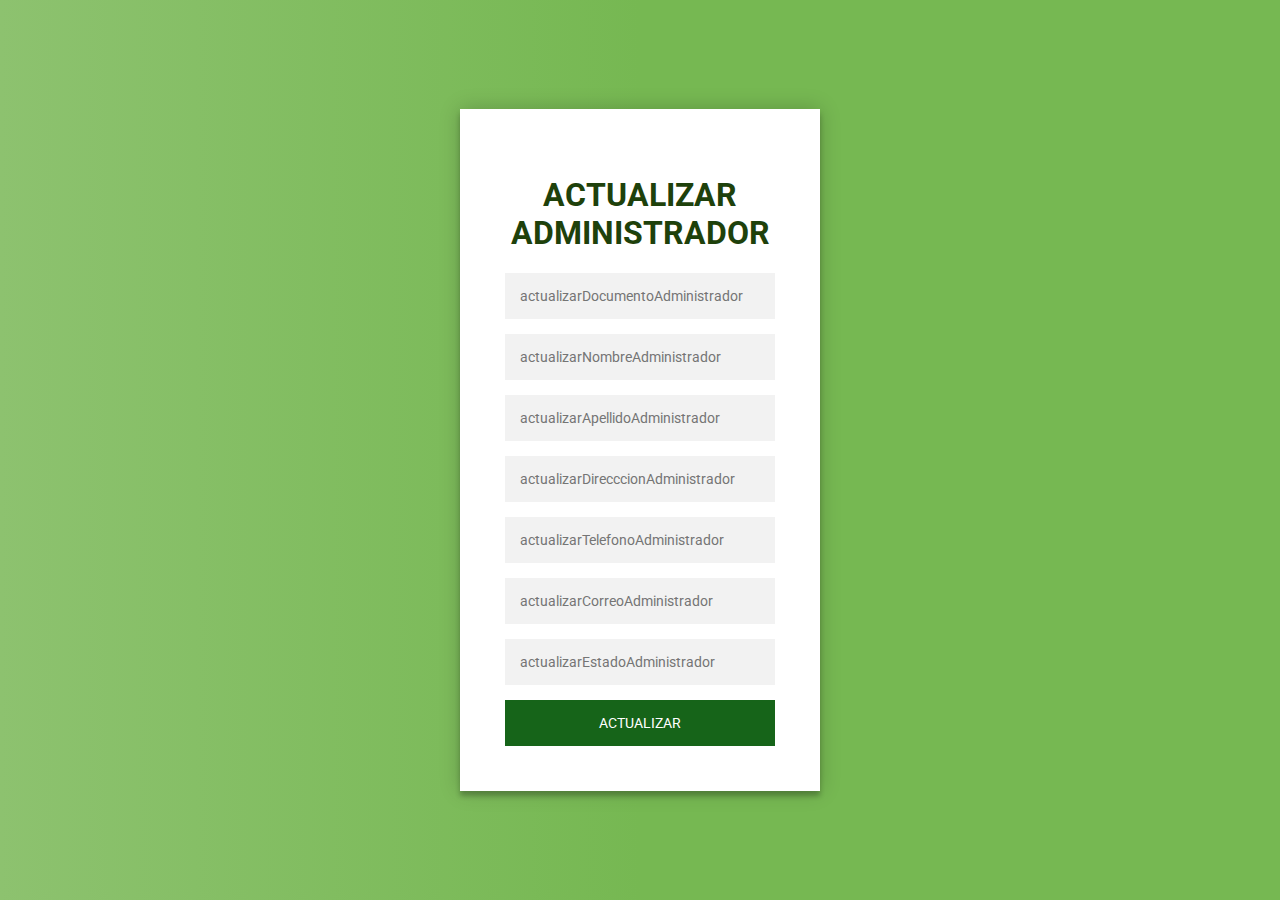
<file: proyecto_version_reciente_31_08-main/vista/actualizarAdministrador.html>
<!DOCTYPE html>
<html lang="en">
<head>
    <meta charset="UTF-8">
    <meta name="viewport" content="width=device-width, initial-scale=1.0">
    <title>Document</title>
    <link rel="stylesheet" href="../css/actualizarAdministrador.css">
    
</head>
<body>
    <div class="login-page">
        <div class="form">
        <h1 style="color: #1e410b;">ACTUALIZAR ADMINISTRADOR</h1>
          <form class="login-form">
            <input type="number" placeholder="actualizarDocumentoAdministrador" required/>
            <input type="text" placeholder="actualizarNombreAdministrador" required/> 
            <input type="number" placeholder="actualizarApellidoAdministrador" required/>
            <input type="text" placeholder="actualizarDirecccionAdministrador" required/>
            <input type="number" placeholder="actualizarTelefonoAdministrador" required/>  
            <input type="text" placeholder="actualizarCorreoAdministrador" required/>
            <input type="number" placeholder="actualizarEstadoAdministrador" required/>
            <button>ACTUALIZAR</button>
        </div>
      </div>
</body>
</html>
</file>
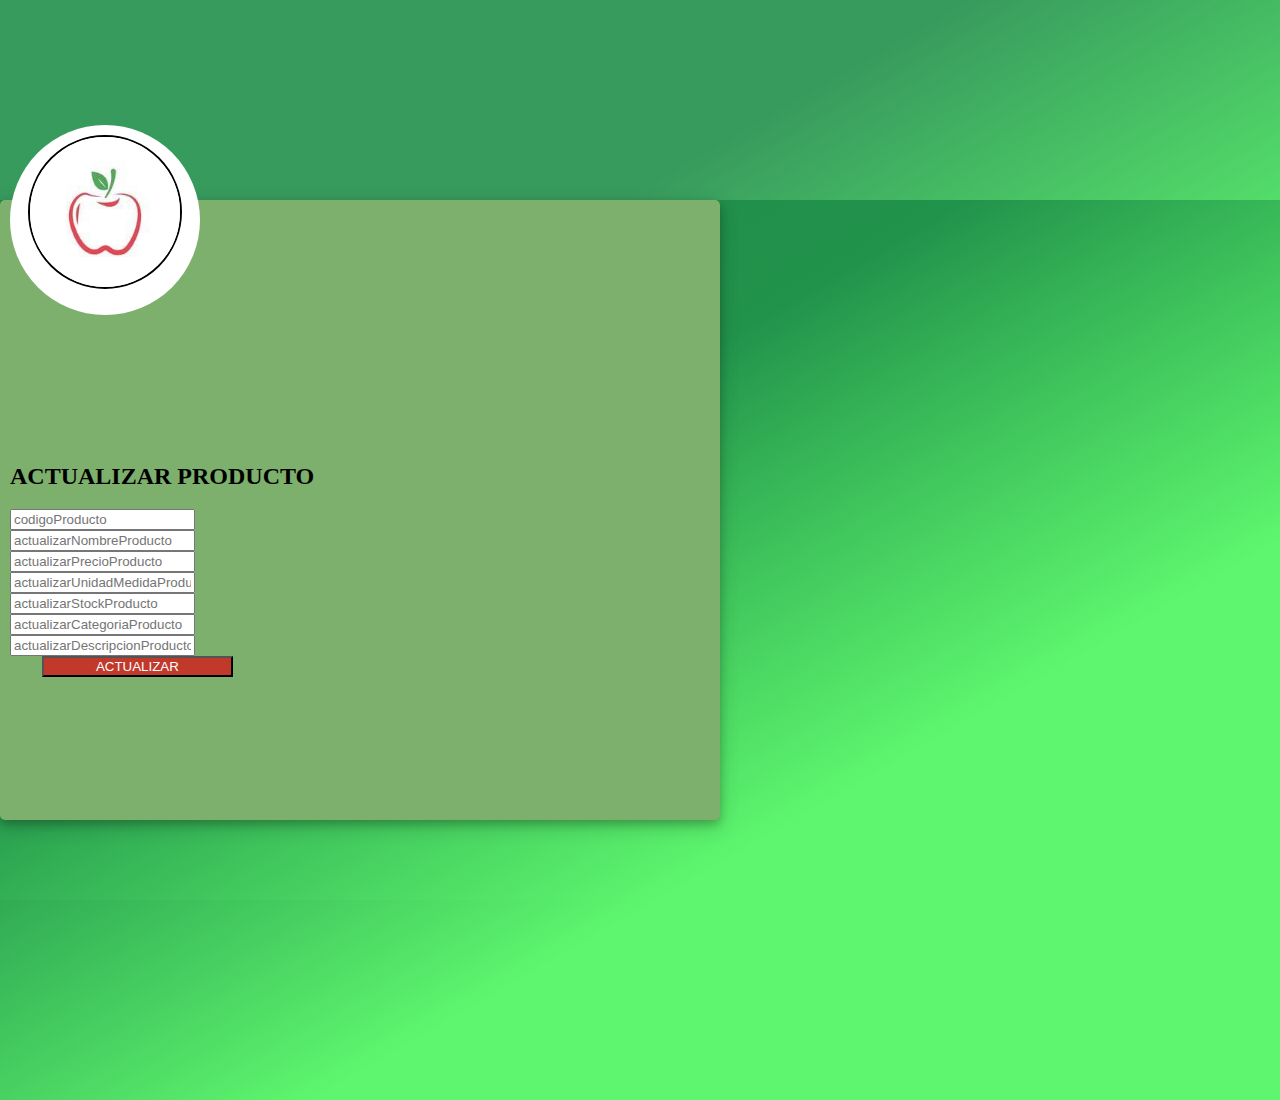
<file: proyecto_version_reciente_31_08-main/vista/actualizarProducto.html>
<!DOCTYPE html>
<html>
    
<head>
	<title>ACTUALIZAR PRODUCTO</title>
	<link rel="stylesheet" href="https://stackpath.bootstrapcdn.com/bootstrap/4.1.3/css/bootstrap.min.css" integrity="sha384-MCw98/SFnGE8fJT3GXwEOngsV7Zt27NXFoaoApmYm81iuXoPkFOJwJ8ERdknLPMO" crossorigin="anonymous">
	<script src="https://ajax.googleapis.com/ajax/libs/jquery/3.3.1/jquery.min.js"></script>
	<link rel="stylesheet" href="https://use.fontawesome.com/releases/v5.6.1/css/all.css" integrity="sha384-gfdkjb5BdAXd+lj+gudLWI+BXq4IuLW5IT+brZEZsLFm++aCMlF1V92rMkPaX4PP" crossorigin="anonymous">

    <link rel="stylesheet" href="../css/actualizarProducto.css">

    
    
</head>
<!--Coded with love by Mutiullah Samim-->
<body>
	
	<div class="container h-100">
		<div class="d-flex justify-content-center h-100">
			<div class="user_card">
				<div class="d-flex justify-content-center">
					<div class="brand_logo_container">
						<img src="../img/fruta.jfif" class="brand_logo" alt="Logo">
					</div>
				</div>
				<div class="d-flex justify-content-center form_container">
					<form>
						<h2 style="color: #000000;">ACTUALIZAR PRODUCTO</h2>
						<div class="input-group mb-3">
							<input type="number" name="" class="form-control input_user" value="" placeholder="codigoProducto" required>
						</div>
                        <div class="input-group mb-3">
							<input type="text" name="" class="form-control input_user" value="" placeholder="actualizarNombreProducto" required>
						</div>
						<div class="input-group mb-3">
							<input type="number" name="" class="form-control input_user" value="" placeholder="actualizarPrecioProducto" required>
						</div>
						<div class="input-group mb-3">
							<input type="text" name="" class="form-control input_pass" value="" placeholder="actualizarUnidadMedidaProducto" required>
						</div>
						<div class="input-group mb-3">
							<input type="text" name="" class="form-control input_user" value="" placeholder="actualizarStockProducto" required>
						</div>
						<div class="input-group mb-3">
							<input type="text" name="" class="form-control input_pass" value="" placeholder="actualizarCategoriaProducto" required>
						</div>
                        <div class="input-group mb-3">
							<input type="text" name="" class="form-control input_user" value="" placeholder="actualizarDescripcionProducto" required>
						</div>


						</div>
							<div class="d-flex justify-content-center mt-3 login_container">
				 	<button type="button" name="button" class="btn login_btn">ACTUALIZAR</button>
				   </div>
					</form>
				</div>
				</div>
			</div>
		</div>
	</div>
</body>
</html>
</file>
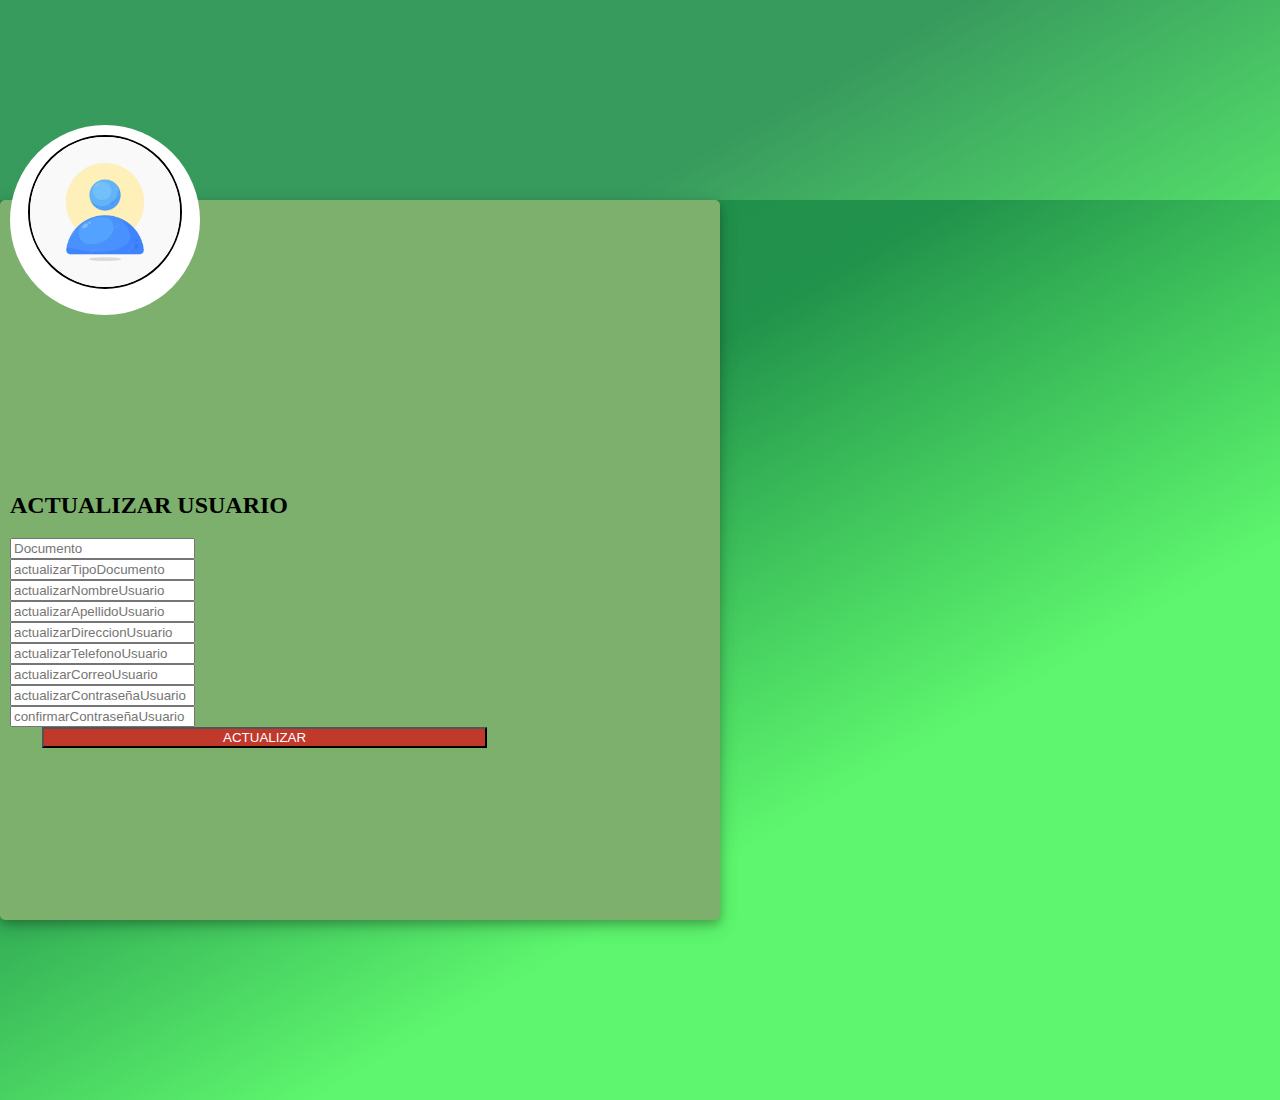
<file: proyecto_version_reciente_31_08-main/vista/actualizarUsuario.html>
<!DOCTYPE html>
<html>
    
<head>
	<title>ACTUALIZAR USUARIO</title>
	<link rel="stylesheet" href="https://stackpath.bootstrapcdn.com/bootstrap/4.1.3/css/bootstrap.min.css" integrity="sha384-MCw98/SFnGE8fJT3GXwEOngsV7Zt27NXFoaoApmYm81iuXoPkFOJwJ8ERdknLPMO" crossorigin="anonymous">
	<script src="https://ajax.googleapis.com/ajax/libs/jquery/3.3.1/jquery.min.js"></script>
	<link rel="stylesheet" href="https://use.fontawesome.com/releases/v5.6.1/css/all.css" integrity="sha384-gfdkjb5BdAXd+lj+gudLWI+BXq4IuLW5IT+brZEZsLFm++aCMlF1V92rMkPaX4PP" crossorigin="anonymous">

    <link rel="stylesheet" href="../css/actualizarUsuario.css">

    
    
</head>
<!--Coded with love by Mutiullah Samim-->
<body>
	<div class="container h-100">
		<div class="d-flex justify-content-center h-100">
			<div class="user_card">
				<div class="d-flex justify-content-center">
					<div class="brand_logo_container">
						<img src="../img/usuario1.avif" class="brand_logo" alt="Logo">
					</div>
				</div>
				<div class="d-flex justify-content-center form_container">
					<form>
						<h2 style="color: #000000;">ACTUALIZAR USUARIO</h2>
						<div class="input-group mb-3">
					
							<input type="number" name="" class="form-control input_user" value="" placeholder="Documento" required>
						</div>
						<div class="input-group mb-3">
							<input type="text" name="" class="form-control input_user" value="" placeholder="actualizarTipoDocumento" required>
						</div>
                        <div class="input-group mb-3">
							<input type="text" name="" class="form-control input_user" value="" placeholder="actualizarNombreUsuario" required>
						</div>
						<div class="input-group mb-3">
							<input type="text" name="" class="form-control input_pass" value="" placeholder="actualizarApellidoUsuario" required>
						</div>
						<div class="input-group mb-3">
							<input type="text" name="" class="form-control input_user" value="" placeholder="actualizarDireccionUsuario" required>
						</div>
						<div class="input-group mb-3">
							<input type="number" name="" class="form-control input_user" value="" placeholder="actualizarTelefonoUsuario" required>
						</div>
							<div class="input-group mb-3">
							<input type="text" name="" class="form-control input_user" value="" placeholder="actualizarCorreoUsuario" required>
						</div>
						<div class="input-group mb-3">
							<input type="text" name="" class="form-control input_user" value="" placeholder="actualizarContraseñaUsuario" required>
						</div>
						<div class="input-group mb-3">
							<input type="text" name="" class="form-control input_user" value="" placeholder="confirmarContraseñaUsuario" required>
						</div>
						
							<div class="d-flex justify-content-center mt-3 login_container">
				 	<button type="button" name="button" class="btn login_btn">ACTUALIZAR</button>
				   </div>
					</form>
				</div>
				</div>
			</div>
		</div>
	</div>
</body>
</html>
</file>
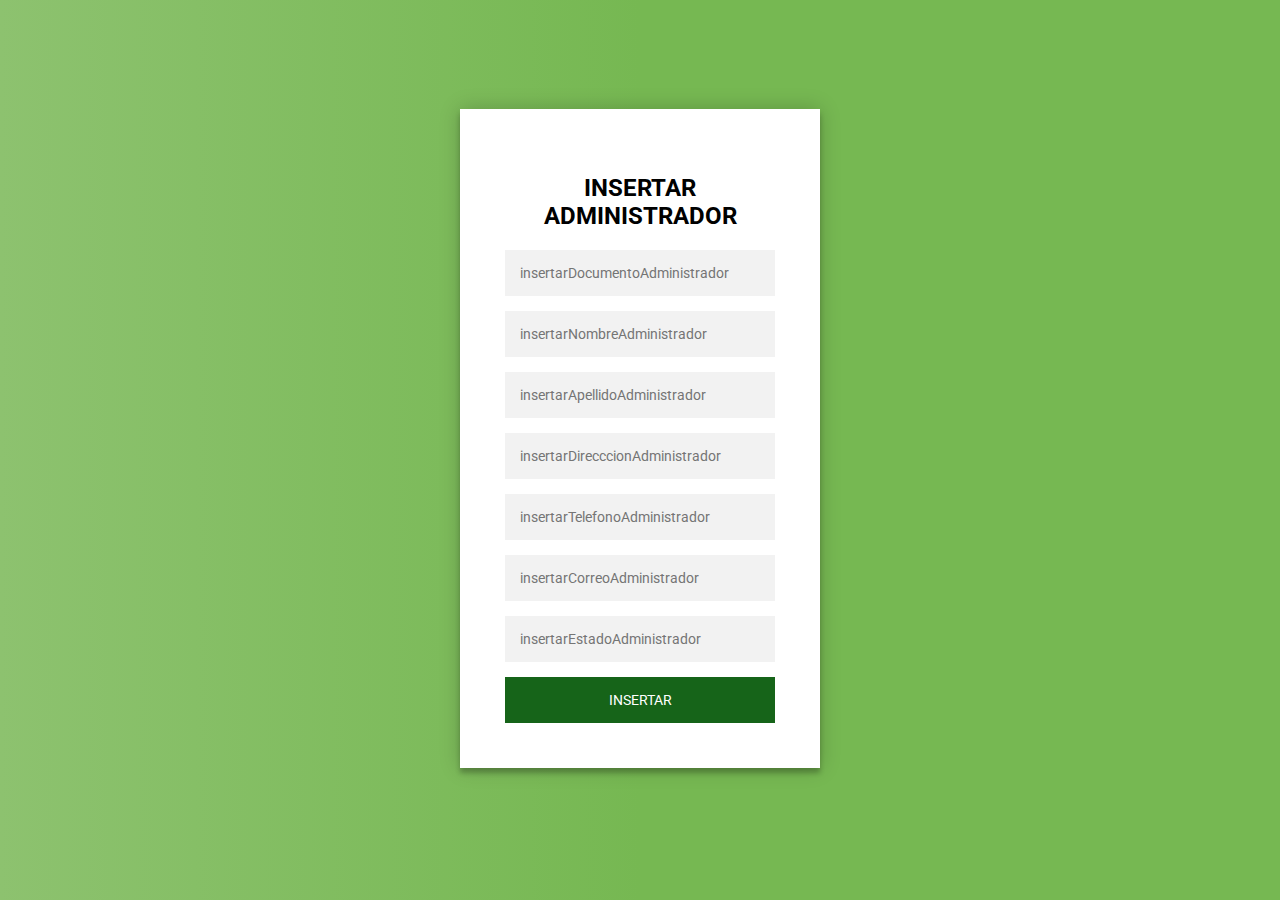
<file: proyecto_version_reciente_31_08-main/vista/insertarAdministrador.html>
<!DOCTYPE html>
<html lang="en">
<head>
    <meta charset="UTF-8">
    <meta name="viewport" content="width=device-width, initial-scale=1.0">
    <title>INSERTAR ADMINISTRADOR</title>
    <link rel="stylesheet" href="../css/insertarAdministrador.css">
    
</head>
<body>
    <div class="login-page">
        <div class="form">
        <h2 style="color: #000000;">INSERTAR ADMINISTRADOR</h2>
          <form class="login-form">
            <input type="number" placeholder="insertarDocumentoAdministrador" required/>
            <input type="text" placeholder="insertarNombreAdministrador" required/> 
            <input type="number" placeholder="insertarApellidoAdministrador" required/> 
            <input type="text" placeholder="insertarDirecccionAdministrador" required/>
            <input type="number" placeholder="insertarTelefonoAdministrador" required/>  
            <input type="text" placeholder="insertarCorreoAdministrador" required/>
            <input type="number" placeholder="insertarEstadoAdministrador" required/> 
            
            <button>INSERTAR</button>
        </div>
      </div>
</body>
</html>
</file>
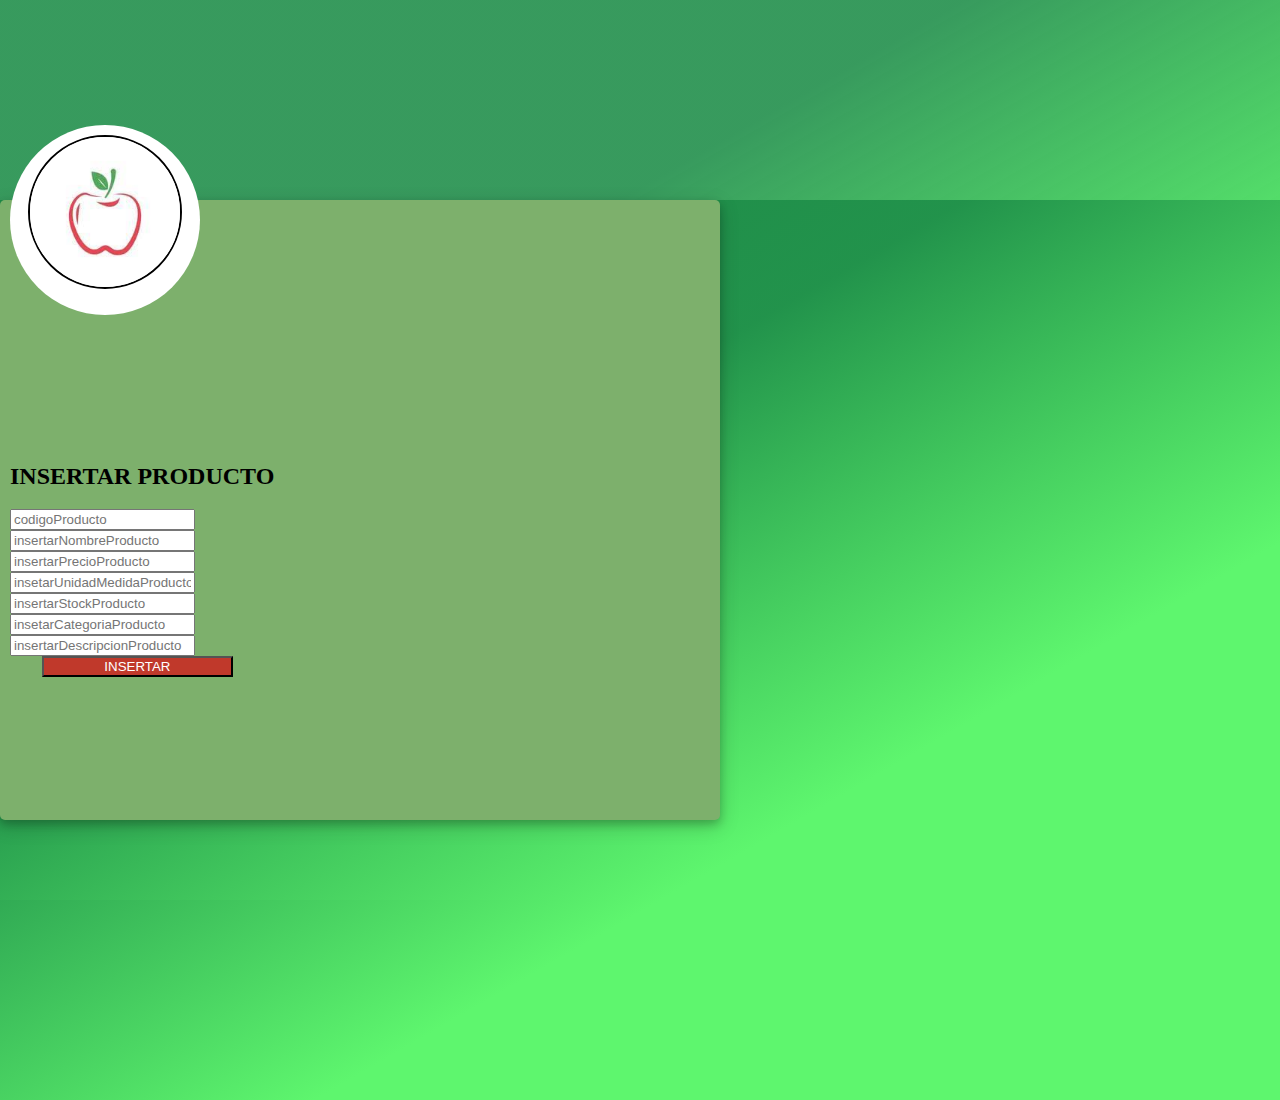
<file: proyecto_version_reciente_31_08-main/vista/insertarProducto.html>
<!DOCTYPE html>
<html>
    
<head>
	<title>INSERTAR PRODUCTO</title>
	<link rel="stylesheet" href="https://stackpath.bootstrapcdn.com/bootstrap/4.1.3/css/bootstrap.min.css" integrity="sha384-MCw98/SFnGE8fJT3GXwEOngsV7Zt27NXFoaoApmYm81iuXoPkFOJwJ8ERdknLPMO" crossorigin="anonymous">
	<script src="https://ajax.googleapis.com/ajax/libs/jquery/3.3.1/jquery.min.js"></script>
	<link rel="stylesheet" href="https://use.fontawesome.com/releases/v5.6.1/css/all.css" integrity="sha384-gfdkjb5BdAXd+lj+gudLWI+BXq4IuLW5IT+brZEZsLFm++aCMlF1V92rMkPaX4PP" crossorigin="anonymous">

    <link rel="stylesheet" href="../css/insertarProducto.css">

    
    
</head>
<!--Coded with love by Mutiullah Samim-->
<body>
	
	<div class="container h-100">
		<div class="d-flex justify-content-center h-100">
			<div class="user_card">
				<div class="d-flex justify-content-center">
					<div class="brand_logo_container">
						<img src="../img/fruta.jfif" class="brand_logo" alt="Logo">
					</div>
				</div>
				<div class="d-flex justify-content-center form_container">
					<form>
						<h2 style="color: #000000;">INSERTAR PRODUCTO</h2>
						<div class="input-group mb-3">
							<input type="number" name="" class="form-control input_user" value="" placeholder="codigoProducto" required>
						</div>
                        <div class="input-group mb-3">
							<input type="text" name="" class="form-control input_user" value="" placeholder="insertarNombreProducto" required>
						</div>
						<div class="input-group mb-3">
							<input type="number" name="" class="form-control input_user" value="" placeholder="insertarPrecioProducto" required>
						</div>
						<div class="input-group mb-3">
							<input type="text" name="" class="form-control input_pass" value="" placeholder="insetarUnidadMedidaProducto" required>
						</div>
						<div class="input-group mb-3">
							<input type="text" name="" class="form-control input_user" value="" placeholder="insertarStockProducto" required>
						</div>
						<div class="input-group mb-3">
							<input type="text" name="" class="form-control input_pass" value="" placeholder="insetarCategoriaProducto" required>
						</div>
                        <div class="input-group mb-3">
							<input type="text" name="" class="form-control input_user" value="" placeholder="insertarDescripcionProducto" required>
						</div>


						</div>
							<div class="d-flex justify-content-center mt-3 login_container">
				 	<button type="button" name="button" class="btn login_btn">INSERTAR</button>
				   </div>
					</form>
				</div>
				</div>
			</div>
		</div>
	</div>
</body>
</html>
</file>
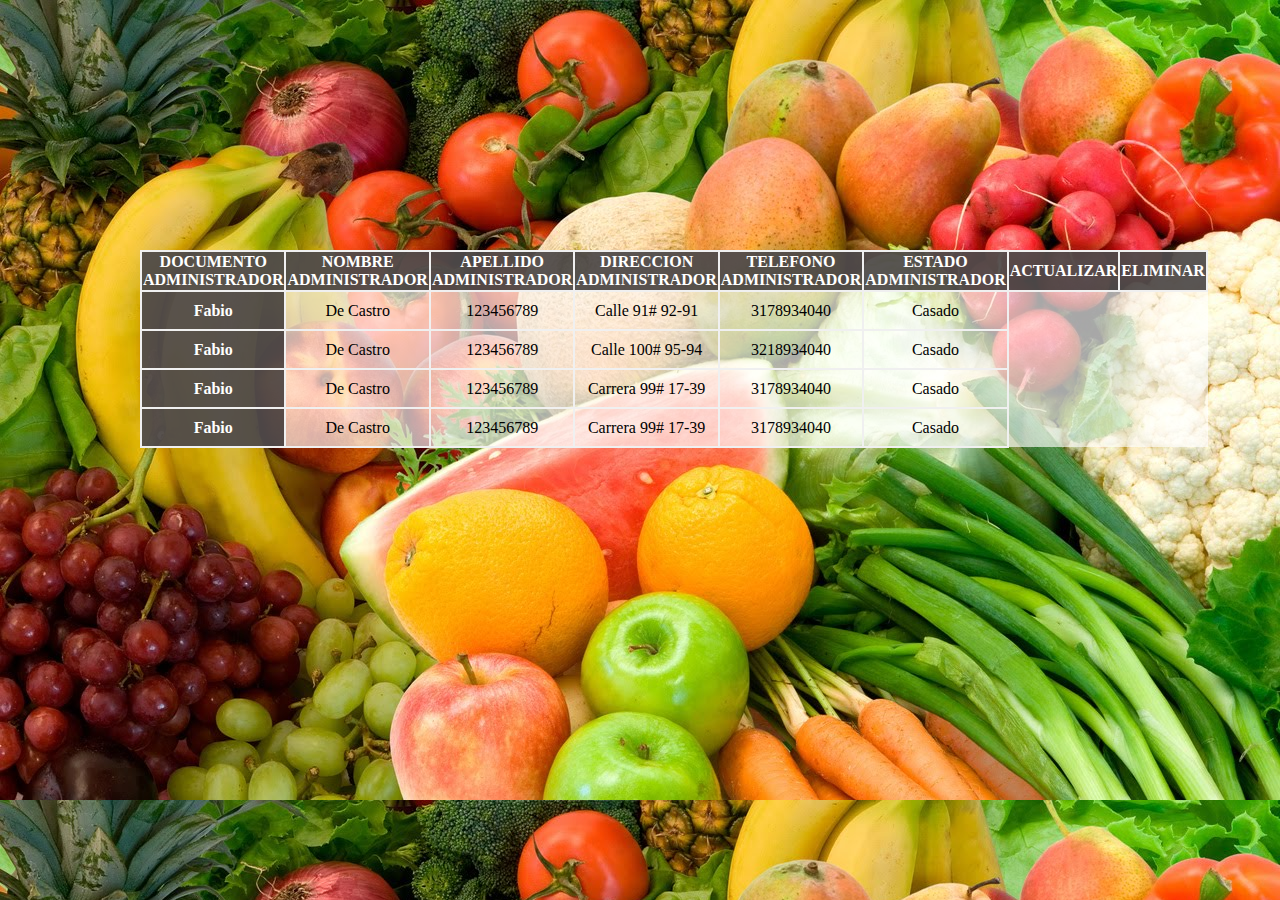
<file: proyecto_version_reciente_31_08-main/vista/listarAdministrador.html>
<!DOCTYPE html>
<html lang="es">
<head>
  <meta charset="UTF-8">
  <meta name="viewport" content="width=device-width, initial-scale=1.0">
 
  <link rel="stylesheet" href="../css/listarAdministrador.css">
  <title>LISTAR ADMINISTRADOR</title>
</head>
<body>
<table>
  <thead>
    <tr>
      <th> DOCUMENTO ADMINISTRADOR </th>
      <th> NOMBRE ADMINISTRADOR </th>
      <th> APELLIDO ADMINISTRADOR </th> 
      <th> DIRECCION ADMINISTRADOR </th>
      <th> TELEFONO ADMINISTRADOR </th>
      <th> ESTADO ADMINISTRADOR </th>
      <th> ACTUALIZAR </th>
      <th> ELIMINAR </th>
    </tr>
  </thead>
 
  <tbody>
    <tr>
      <th>Fabio</th>
      <td>De Castro</td>
      <td>123456789</td>
      <td>Calle 91# 92-91</td>
      <td>3178934040</td>
      <td>Casado</td>
    </tr>
    <tr>
      <th>Fabio</th>
      <td>De Castro</td>
      <td>123456789</td>
      <td>Calle 100# 95-94</td>
      <td>3218934040</td>
      <td>Casado</td>
    </tr>
    <tr>
      <th>Fabio</th>
      <td>De Castro</td>
      <td>123456789</td>
      <td>Carrera 99# 17-39</td>
      <td>3178934040</td>
      <td>Casado</td>
    </tr>
    <tr>
      <th>Fabio</th>
      <td>De Castro</td>
      <td>123456789</td>
      <td>Carrera 99# 17-39</td>
      <td>3178934040</td>
      <td>Casado</td>
    </tr>
    <tr>
  </tbody>
 
</table>
</body>
</html>
</file>
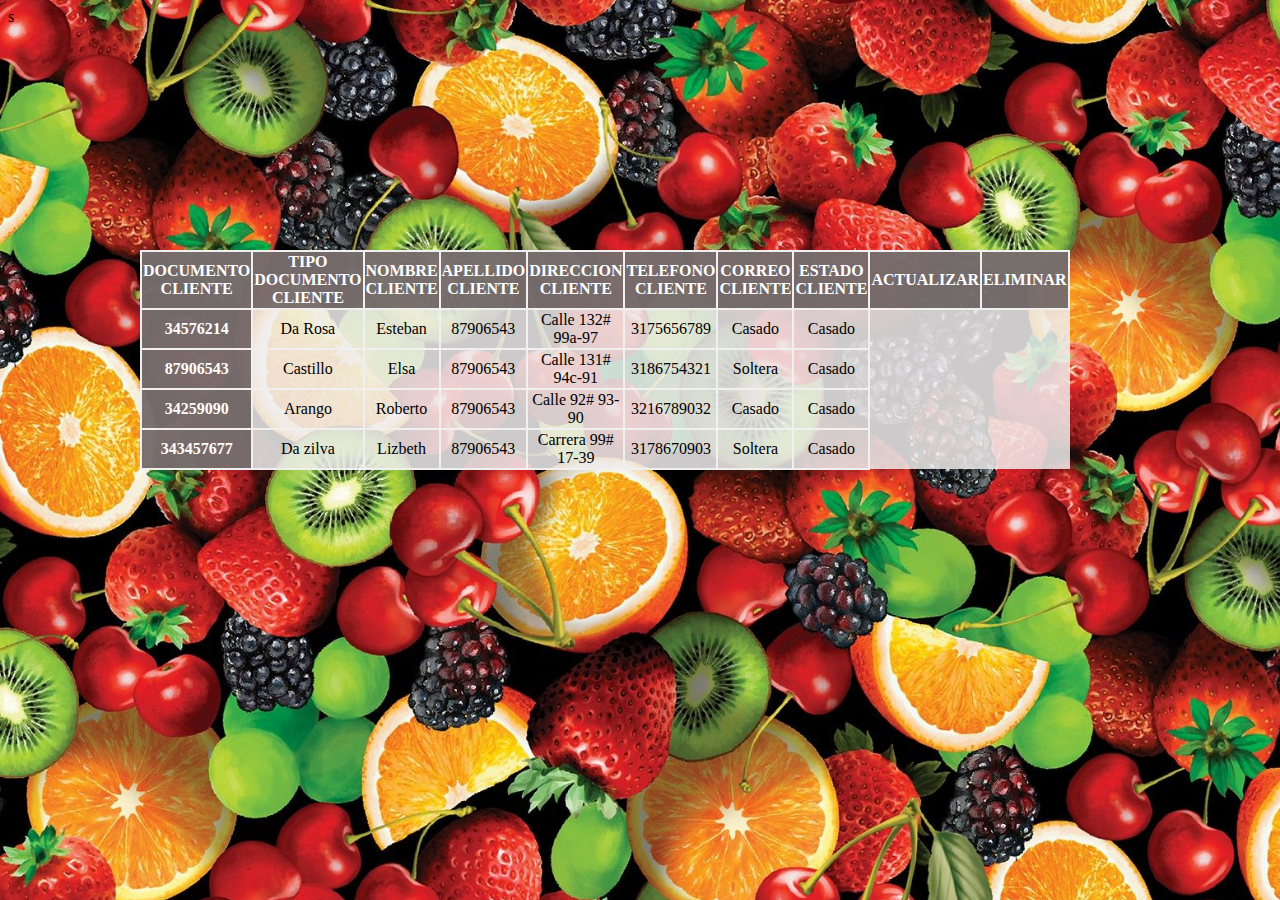
<file: proyecto_version_reciente_31_08-main/vista/listarCliente.html>
<!DOCTYPE html>
<html lang="es">
<head>
  <meta charset="UTF-8">
  <meta name="viewport" content="width=device-width, initial-scale=1.0">
 
  <link rel="stylesheet" href="../css/listarCliente.css">
  <title>LISTAR CLIENTE</title>
</head>
<body>
<table>s
  <thead>
    <tr>
      <th> DOCUMENTO CLIENTE </th> 
      <th> TIPO DOCUMENTO CLIENTE </th>
      <th> NOMBRE CLIENTE </th>
      <th> APELLIDO CLIENTE </th>
      <th> DIRECCION CLIENTE </th>
      <th> TELEFONO CLIENTE </th>
      <th> CORREO CLIENTE </th>
      <th> ESTADO CLIENTE </th>
      <th> ACTUALIZAR </th>
      <th> ELIMINAR </th>
    </tr>
  </thead>
 
  <tbody>
    <tr>
      <th>34576214</th>
      <td>Da Rosa</td>
      <td>Esteban</td> 
      <td>87906543</td>
      <td>Calle 132# 99a-97</td>
      <td>3175656789</td>
      <td>Casado</td>
      <td>Casado</td>
    </tr>
    <tr>
      <th>87906543</th>
      <td>Castillo</td>
      <td> Elsa</td>
      <td>87906543</td>
      <td>Calle 131# 94c-91</td>
      <td>3186754321</td>
      <td>Soltera</td>
      <td>Casado</td>
    </tr>
    <tr>
      <th>34259090</th>
      <td>Arango</td>
      <td> Roberto</td>
      <td>87906543</td>
      <td>Calle 92# 93-90</td>
      <td>3216789032</td>
      <td>Casado</td>
      <td>Casado</td>
    </tr>
    <tr>
      <th>343457677</th>
      <td>Da zilva</td>
      <td> Lizbeth</td>
      <td>87906543</td>
      <td>Carrera 99# 17-39</td>
      <td>3178670903</td>
      <td>Soltera</td>
      <td>Casado</td>
    </tr>
    <tr>
  </tbody>
 
</table>
</body>
</html>
</file>
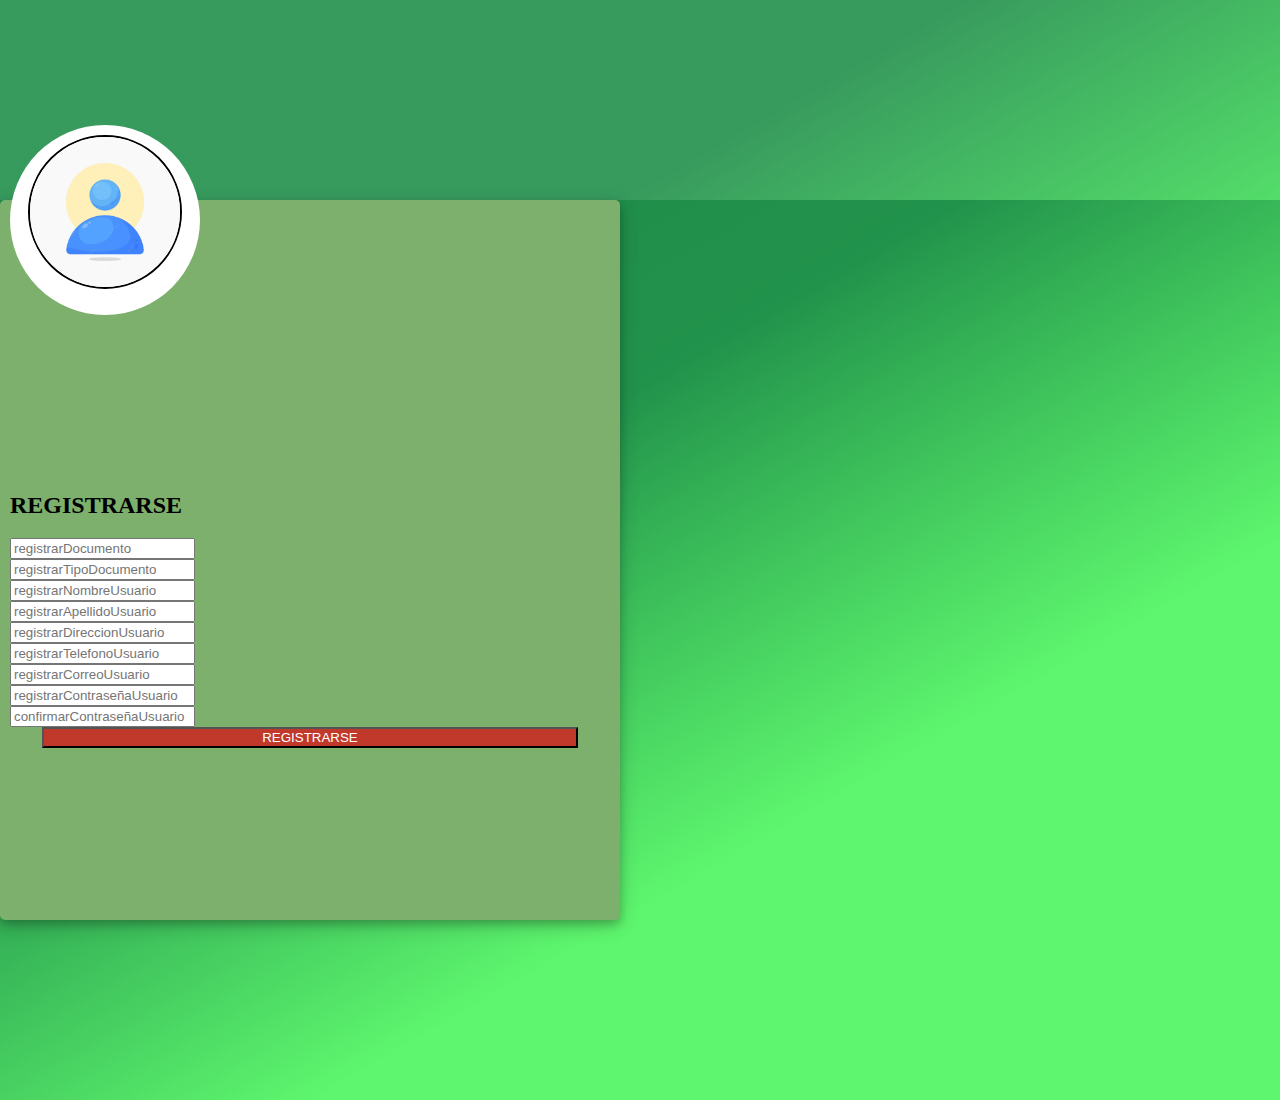
<file: proyecto_version_reciente_31_08-main/vista/registrarUsuario.html>
<!DOCTYPE html>
<html>
    
<head>
	<title>REGISTRAR USUARIO</title>
	<link rel="stylesheet" href="https://stackpath.bootstrapcdn.com/bootstrap/4.1.3/css/bootstrap.min.css" integrity="sha384-MCw98/SFnGE8fJT3GXwEOngsV7Zt27NXFoaoApmYm81iuXoPkFOJwJ8ERdknLPMO" crossorigin="anonymous">
	<script src="https://ajax.googleapis.com/ajax/libs/jquery/3.3.1/jquery.min.js"></script>
	<link rel="stylesheet" href="https://use.fontawesome.com/releases/v5.6.1/css/all.css" integrity="sha384-gfdkjb5BdAXd+lj+gudLWI+BXq4IuLW5IT+brZEZsLFm++aCMlF1V92rMkPaX4PP" crossorigin="anonymous">

    <link rel="stylesheet" href="../css/registrarUsuario.css">

    
    
</head>
<!--Coded with love by Mutiullah Samim-->
<body>
	<div class="container h-100">
		<div class="d-flex justify-content-center h-100">
			<div class="user_card">
				<div class="d-flex justify-content-center">
					<div class="brand_logo_container">
						<img src="../img/usuario1.avif" class="brand_logo" alt="Logo">
					</div>
				</div>
				<div class="d-flex justify-content-center form_container">
					<form>
						<h2 style="color: #000000;">REGISTRARSE</h2>
						<div class="input-group mb-3">
					
							<input type="number" name="" class="form-control input_user" value="" placeholder="registrarDocumento" required>
						</div>
						<div class="input-group mb-3">
							<input type="text" name="" class="form-control input_user" value="" placeholder="registrarTipoDocumento" required>
						</div>
                        <div class="input-group mb-3">
							<input type="text" name="" class="form-control input_user" value="" placeholder="registrarNombreUsuario" required>
						</div>
						<div class="input-group mb-3">
							<input type="text" name="" class="form-control input_pass" value="" placeholder="registrarApellidoUsuario" required>
						</div>
						<div class="input-group mb-3">
							<input type="text" name="" class="form-control input_user" value="" placeholder="registrarDireccionUsuario" required>
						</div>
						<div class="input-group mb-3">
							<input type="number" name="" class="form-control input_user" value="" placeholder="registrarTelefonoUsuario" required>
						</div>
							<div class="input-group mb-3">
							<input type="text" name="" class="form-control input_user" value="" placeholder="registrarCorreoUsuario" required>
						</div>
						<div class="input-group mb-3">
							<input type="text" name="" class="form-control input_user" value="" placeholder="registrarContraseñaUsuario" required>
						</div>
						<div class="input-group mb-3">
							<input type="text" name="" class="form-control input_user" value="" placeholder="confirmarContraseñaUsuario" required>
						</div>
						
							<div class="d-flex justify-content-center mt-3 login_container">
				 	<button type="button" name="button" class="btn login_btn">REGISTRARSE</button>
				   </div>
					</form>
				</div>
				</div>
			</div>
		</div>
	</div>
</body>
</html>
</file>
<file: proyecto_version_reciente_31_08-main/css/actualizarAdministrador.css>
@import url(https://fonts.googleapis.com/css?family=Roboto:300);

.login-page {
  width: 360px;
  padding: 8% 0 0;
  margin: auto;
  
}
.form {
  position: relative;
  z-index: 1;
  background: #ffffff;
  max-width: 360px;
  margin: 0 auto 100px;
  padding: 45px;
  text-align: center;
  box-shadow: 0 0 20px 0 rgba(0, 0, 0, 0.2), 0 5px 5px 0 rgba(0, 0, 0, 0.24);
}
.form input {
  font-family: "Roboto", sans-serif;
  outline: 0;
  background: #f2f2f2;
  width: 100%;
  border: 0;
  margin: 0 0 15px;
  padding: 15px;
  box-sizing: border-box;
  font-size: 14px;
}
.form button {
  font-family: "Roboto", sans-serif;
  text-transform: uppercase;
  outline: 0;
  background: #166419;
  width: 100%;
  border: 0;
  padding: 15px;
  color: #ffffff;
  font-size: 14px;
  -webkit-transition: all 0.3 ease;
  transition: all 0.3 ease;
  cursor: pointer;
}
.form button:hover,
.form button:active,
.form button:focus {
  background: #43a047;
}
.form .message {
  margin: 15px 0 0;
  color: #b3b3b3;
  font-size: 12px;
}
.form .message a {
  color: #4caf50;
  text-decoration: none;
}
.form .register-form {
  display: none;
}
.container {
  position: relative;
  z-index: 1;
  max-width: 300px;
  margin: 0 auto;
}
.container:before,
.container:after {
  content: "";
  display: block;
  clear: both;
}
.container .info {
  margin: 50px auto;
  text-align: center;
}
.container .info h1 {
  margin: 0 0 15px;
  padding: 0;
  font-size: 36px;
  font-weight: 300;
  color: #1a1a1a;
}


body {
  background: #76b852; /* fallback for old browsers */
  background: rgb(141, 194, 111);
  background: linear-gradient(
    90deg,
    rgba(141, 194, 111, 1) 0%,
    rgba(118, 184, 82, 1) 50%
  );
  font-family: "Roboto", sans-serif;
  -webkit-font-smoothing: antialiased;
  -moz-osx-font-smoothing: grayscale;
}
</file>
<file: proyecto_version_reciente_31_08-main/css/actualizarProducto.css>
.div-image-fondo{
    background-image:url(../img/fruta.jfif) ;
    background-size: 10rem;
    
}
body,
html {
    margin: 0;
    padding: 0;
    height: 100%;
    background: linear-gradient(150deg,#1d8d48e1 33%,#1d8d48e1 34%,#5ef66e 66%,#5ef66e 67%) !important;
    
}

.user_card {
    height: 600px;
    width: 700px;
    margin-top: 200px;
    margin-bottom: 100px;
    background: #7db06c;
    position: relative;
    display: flex;
    justify-content: center;
    flex-direction: column;
    padding: 10px;
    box-shadow: 0 4px 8px 0 rgba(0, 0, 0, 0.2), 0 6px 20px 0 rgba(0, 0, 0, 0.19);
    -webkit-box-shadow: 0 4px 8px 0 rgba(0, 0, 0, 0.2), 0 6px 20px 0 rgba(0, 0, 0, 0.19);
    -moz-box-shadow: 0 4px 8px 0 rgba(0, 0, 0, 0.2), 0 6px 20px 0 rgba(0, 0, 0, 0.19);
    border-radius: 5px;

}
.brand_logo_container {
    position: absolute;
    height: 170px;
    width: 170px;
    top: -75px;
    border-radius: 50%;
    background: #ffffff;
    padding: 10px;
    text-align: center;
}
.brand_logo {
    height: 150px;
    width: 150px;
    border-radius: 50%;
    border: 2px solid rgb(0, 0, 0);
}
.form_container {
    margin-top: 100px;
    
}
.login_btn {
    width: 30%;
    background: #c0392b !important;
    color: white !important;
}
.login_btn:focus {
    box-shadow: none !important;
    outline: 0px !important;
}
.login_container {
    padding: 0 2rem;
}
.input-group-text {
    background: #c0392b !important;
    color: white !important;
    border: 0 !important;
    border-radius: 0.25rem 0 0 0.25rem !important;
}
.input_user,
.input_pass:focus {
    box-shadow: none !important;
    outline: 0px !important;
}
.custom-checkbox .custom-control-input:checked~.custom-control-label::before {
    background-color: #c0392b !important;
}
</file>
<file: proyecto_version_reciente_31_08-main/css/actualizarUsuario.css>
.div-image-fondo{
    background-image:url(../img/1274679.jpg) ;
    background-size: 10rem;
}
body,
html {
    margin: 0;
    padding: 0;
    height: 100%;
    background: linear-gradient(150deg,#1d8d48e1 33%,#1d8d48e1 34%,#5ef66e 66%,#5ef66e 67%) !important;
}
.user_card {
    height: 700px;
    width: 700px;
    margin-top: 200px;
    margin-bottom: 100px;
    background: #7db06c;
    position: relative;
    display: flex;
    justify-content: center;
    flex-direction: column;
    padding: 10px;
    box-shadow: 0 4px 8px 0 rgba(0, 0, 0, 0.2), 0 6px 20px 0 rgba(0, 0, 0, 0.19);
    -webkit-box-shadow: 0 4px 8px 0 rgba(0, 0, 0, 0.2), 0 6px 20px 0 rgba(0, 0, 0, 0.19);
    -moz-box-shadow: 0 4px 8px 0 rgba(0, 0, 0, 0.2), 0 6px 20px 0 rgba(0, 0, 0, 0.19);
    border-radius: 5px;

}
.brand_logo_container {
    position: absolute;
    height: 170px;
    width: 170px;
    top: -75px;
    border-radius: 50%;
    background: #ffffff;
    padding: 10px;
    text-align: center;
}
.brand_logo {
    height: 150px;
    width: 150px;
    border-radius: 50%;
    border: 2px solid rgb(0, 0, 0);
}
.form_container {
    margin-top: 100px;
}
.login_btn {
    width: 70%;
    background: #c0392b !important;
    color: white !important;
}
.login_btn:focus {
    box-shadow: none !important;
    outline: 0px !important;
}
.login_container {
    padding: 0 2rem;
}
.input-group-text {
    background: #c0392b !important;
    color: white !important;
    border: 0 !important;
    border-radius: 0.25rem 0 0 0.25rem !important;
}
.input_user,
.input_pass:focus {
    box-shadow: none !important;
    outline: 0px !important;
}
.custom-checkbox .custom-control-input:checked~.custom-control-label::before {
    background-color: #c0392b !important;
}
</file>
<file: proyecto_version_reciente_31_08-main/css/insertarAdministrador.css>
@import url(https://fonts.googleapis.com/css?family=Roboto:300);

.login-page {
  width: 360px;
  padding: 8% 0 0;
  margin: auto;
  
}
.form {
  position: relative;
  z-index: 1;
  background: #ffffff;
  max-width: 360px;
  margin: 0 auto 100px;
  padding: 45px;
  text-align: center;
  box-shadow: 0 0 20px 0 rgba(0, 0, 0, 0.2), 0 5px 5px 0 rgba(0, 0, 0, 0.24);
}
.form input {
  font-family: "Roboto", sans-serif;
  outline: 0;
  background: #f2f2f2;
  width: 100%;
  border: 0;
  margin: 0 0 15px;
  padding: 15px;
  box-sizing: border-box;
  font-size: 14px;
}
.form button {
  font-family: "Roboto", sans-serif;
  text-transform: uppercase;
  outline: 0;
  background: #166419;
  width: 100%;
  border: 0;
  padding: 15px;
  color: #ffffff;
  font-size: 14px;
  -webkit-transition: all 0.3 ease;
  transition: all 0.3 ease;
  cursor: pointer;
}
.form button:hover,
.form button:active,
.form button:focus {
  background: #43a047;
}
.form .message {
  margin: 15px 0 0;
  color: #b3b3b3;
  font-size: 12px;
}
.form .message a {
  color: #4caf50;
  text-decoration: none;
}
.form .register-form {
  display: none;
}
.container {
  position: relative;
  z-index: 1;
  max-width: 300px;
  margin: 0 auto;
}
.container:before,
.container:after {
  content: "";
  display: block;
  clear: both;
}
.container .info {
  margin: 50px auto;
  text-align: center;
}
.container .info h1 {
  margin: 0 0 15px;
  padding: 0;
  font-size: 36px;
  font-weight: 300;
  color: #1a1a1a;
}


body {
  background: #76b852; /* fallback for old browsers */
  background: rgb(141, 194, 111);
  background: linear-gradient(
    90deg,
    rgba(141, 194, 111, 1) 0%,
    rgba(118, 184, 82, 1) 50%
  );
  font-family: "Roboto", sans-serif;
  -webkit-font-smoothing: antialiased;
  -moz-osx-font-smoothing: grayscale;
}
</file>
<file: proyecto_version_reciente_31_08-main/css/insertarProducto.css>
.div-image-fondo{
    background-image:url(../img/fruta.jfif) ;
    background-size: 10rem;
    
}
body,
html {
    margin: 0;
    padding: 0;
    height: 100%;
    background: linear-gradient(150deg,#1d8d48e1 33%,#1d8d48e1 34%,#5ef66e 66%,#5ef66e 67%) !important;
    
}

.user_card {
    height: 600px;
    width: 700px;
    margin-top: 200px;
    margin-bottom: 100px;
    background: #7db06c;
    position: relative;
    display: flex;
    justify-content: center;
    flex-direction: column;
    padding: 10px;
    box-shadow: 0 4px 8px 0 rgba(0, 0, 0, 0.2), 0 6px 20px 0 rgba(0, 0, 0, 0.19);
    -webkit-box-shadow: 0 4px 8px 0 rgba(0, 0, 0, 0.2), 0 6px 20px 0 rgba(0, 0, 0, 0.19);
    -moz-box-shadow: 0 4px 8px 0 rgba(0, 0, 0, 0.2), 0 6px 20px 0 rgba(0, 0, 0, 0.19);
    border-radius: 5px;

}
.brand_logo_container {
    position: absolute;
    height: 170px;
    width: 170px;
    top: -75px;
    border-radius: 50%;
    background: #ffffff;
    padding: 10px;
    text-align: center;
}
.brand_logo {
    height: 150px;
    width: 150px;
    border-radius: 50%;
    border: 2px solid rgb(0, 0, 0);
}
.form_container {
    margin-top: 100px;
    
}
.login_btn {
    width: 30%;
    background: #c0392b !important;
    color: white !important;
}
.login_btn:focus {
    box-shadow: none !important;
    outline: 0px !important;
}
.login_container {
    padding: 0 2rem;
}
.input-group-text {
    background: #c0392b !important;
    color: white !important;
    border: 0 !important;
    border-radius: 0.25rem 0 0 0.25rem !important;
}
.input_user,
.input_pass:focus {
    box-shadow: none !important;
    outline: 0px !important;
}
.custom-checkbox .custom-control-input:checked~.custom-control-label::before {
    background-color: #c0392b !important;
}
</file>
<file: proyecto_version_reciente_31_08-main/css/listarAdministrador.css>
body{
  background-image: url(../img/pepe.jfif);
  background-size: cover;
  background-image: no-repeat;

}


table {
background: rgba(255, 255, 255, 0.656);
width: 50%;
margin: 0 auto;
margin-top: 2%;
border-collapse: collapse;
text-align: center;
position: absolute;
left: 50%;
margin-left: -500px;
top: 50%;
margin-top: -200px;
}

th {
background-color: rgba(54, 49, 49, 0.822) ;
height: 35px;
border-bottom: 1px solid rgb(255, 255, 255);
color: rgb(255, 255, 255);
border: 2px solid rgba(240, 240, 240, 10);


}

td {
color: rgb(0, 0, 0);;
height: 30px;
border: 2px solid rgba(240, 240, 240, 10);
}



th:hover {
background-color:rgb(29, 129, 54) ;
}

tr:hover {
background-color: rgb(38, 80, 32);
}
</file>
<file: proyecto_version_reciente_31_08-main/css/listarCliente.css>
body{
  background-image: url(../img/ñomi.jpg);
  background-size: cover;
  background-image: no-repeat;

}


table {
background: rgba(240, 237, 237, 0.85);
width: 50%;
margin: 0 auto;
margin-top: 2%;
border-collapse: collapse;
text-align: center;
position: absolute;
left: 50%;
margin-left: -500px;
top: 50%;
margin-top: -200px;
}

th {
background-color: rgba(92, 80, 80, 0.795) ;
height: 35px;
border-bottom: 1px solid rgb(255, 255, 255);
color: rgb(255, 255, 255);
border: 2px solid rgba(240, 240, 240, 10);


}

td {
color: rgb(0, 0, 0);;
height: 30px;
border: 2px solid rgba(240, 240, 240, 10);
}



th:hover {
background-color:rgb(37, 158, 68) ;
}

tr:hover {
background-color: rgb(54, 131, 44);
}
</file>
<file: proyecto_version_reciente_31_08-main/css/registrarUsuario.css>
.div-image-fondo{
    background-image:url(../img/frutas.jpg) ;
    background-size: 10rem;
}
body,
html {
    margin: 0;
    padding: 0;
    height: 100%;
    background: linear-gradient(150deg,#1d8d48e1 33%,#1d8d48e1 34%,#5ef66e 66%,#5ef66e 67%) !important;
}
.user_card {
    height: 700px;
    width: 600px;
    margin-top: 200px;
    margin-bottom: 100px;
    background: #7db06c;
    position: relative;
    display: flex;
    justify-content: center;
    flex-direction: column;
    padding: 10px;
    box-shadow: 0 4px 8px 0 rgba(0, 0, 0, 0.2), 0 6px 20px 0 rgba(0, 0, 0, 0.19);
    -webkit-box-shadow: 0 4px 8px 0 rgba(0, 0, 0, 0.2), 0 6px 20px 0 rgba(0, 0, 0, 0.19);
    -moz-box-shadow: 0 4px 8px 0 rgba(0, 0, 0, 0.2), 0 6px 20px 0 rgba(0, 0, 0, 0.19);
    border-radius: 5px;

}
.brand_logo_container {
    position: absolute;
    height: 170px;
    width: 170px;
    top: -75px;
    border-radius: 50%;
    background: #ffffff;
    padding: 10px;
    text-align: center;
}
.brand_logo {
    height: 150px;
    width: 150px;
    border-radius: 50%;
    border: 2px solid rgb(0, 0, 0);
}
.form_container {
    margin-top: 100px;
}
.login_btn {
    width:100%;
    background: #c0392b !important;
    color: white !important;
}
.login_btn:focus {
    box-shadow: none !important;
    outline: 0px !important;
}
.login_container {
    padding: 0 2rem;
}
.input-group-text {
    background: #c0392b !important;
    color: white !important;
    border: 0 !important;
    border-radius: 0.25rem 0 0 0.25rem !important;
}
.input_user,
.input_pass:focus {
    box-shadow: none !important;
    outline: 0px !important;
}
.custom-checkbox .custom-control-input:checked~.custom-control-label::before {
    background-color: #c0392b !important;
}
</file>
